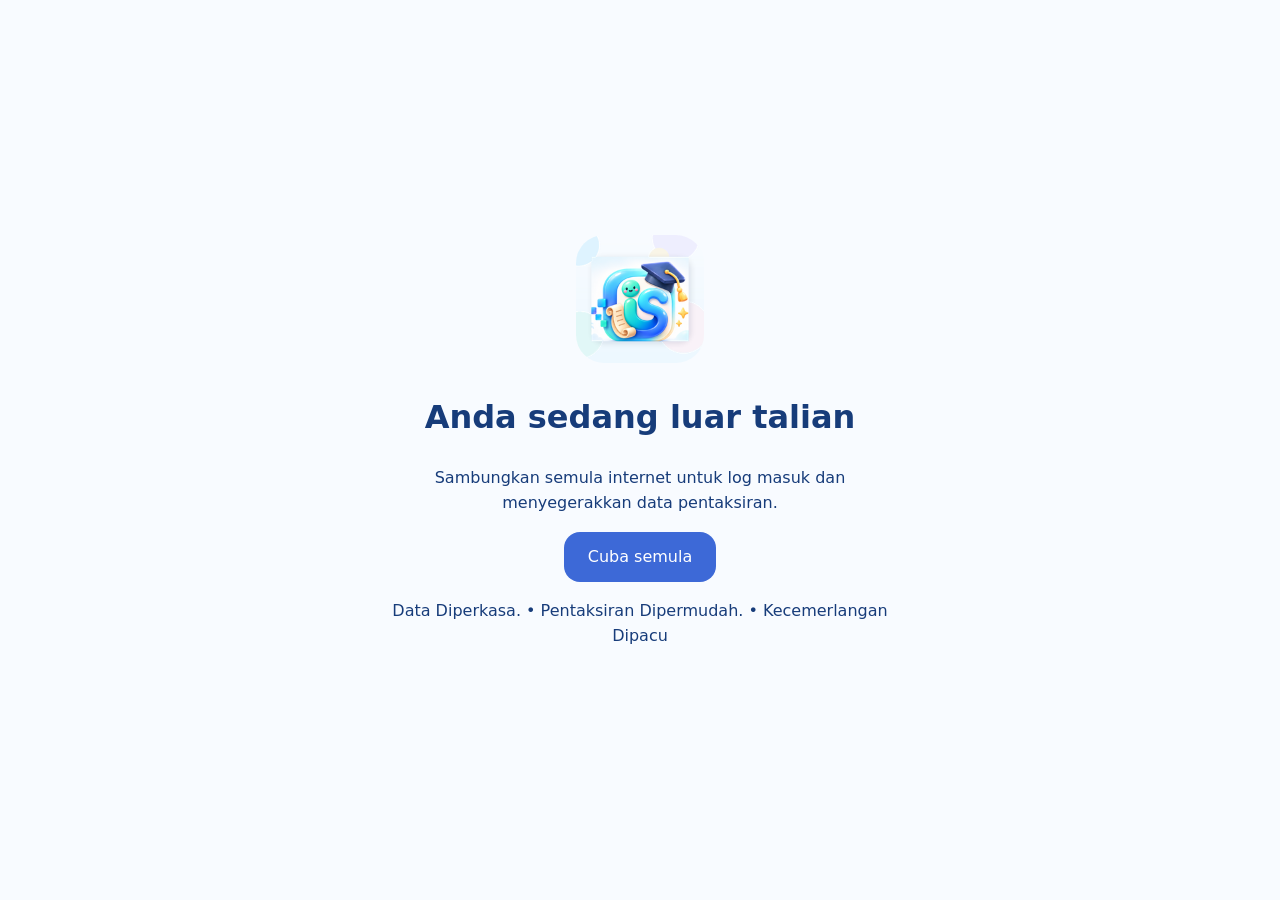
<file: offline.html>
<!doctype html><html lang="ms"><head><meta charset="utf-8"><meta name="viewport" content="width=device-width,initial-scale=1"><meta name="theme-color" content="#F8FBFF"><title>iSEJARAH · Luar talian</title><style>body{margin:0;background:#F8FBFF;color:#173C7A;font:16px/1.6 system-ui;min-height:100svh;display:grid;place-items:center}main{max-width:32rem;padding:2rem;text-align:center}img{width:128px;height:128px;border-radius:28px}a{display:inline-block;background:#3D69D7;color:white;padding:.75rem 1.5rem;border-radius:16px;text-decoration:none}p{overflow-wrap:anywhere}</style></head><body><main><img src="assets/brand-icons-pwa-icon-192x192.png" alt="iSEJARAH"><h1>Anda sedang luar talian</h1><p>Sambungkan semula internet untuk log masuk dan menyegerakkan data pentaksiran.</p><a href="./">Cuba semula</a><p>Data Diperkasa. • Pentaksiran Dipermudah. • Kecemerlangan Dipacu</p></main></body></html>
</file>
